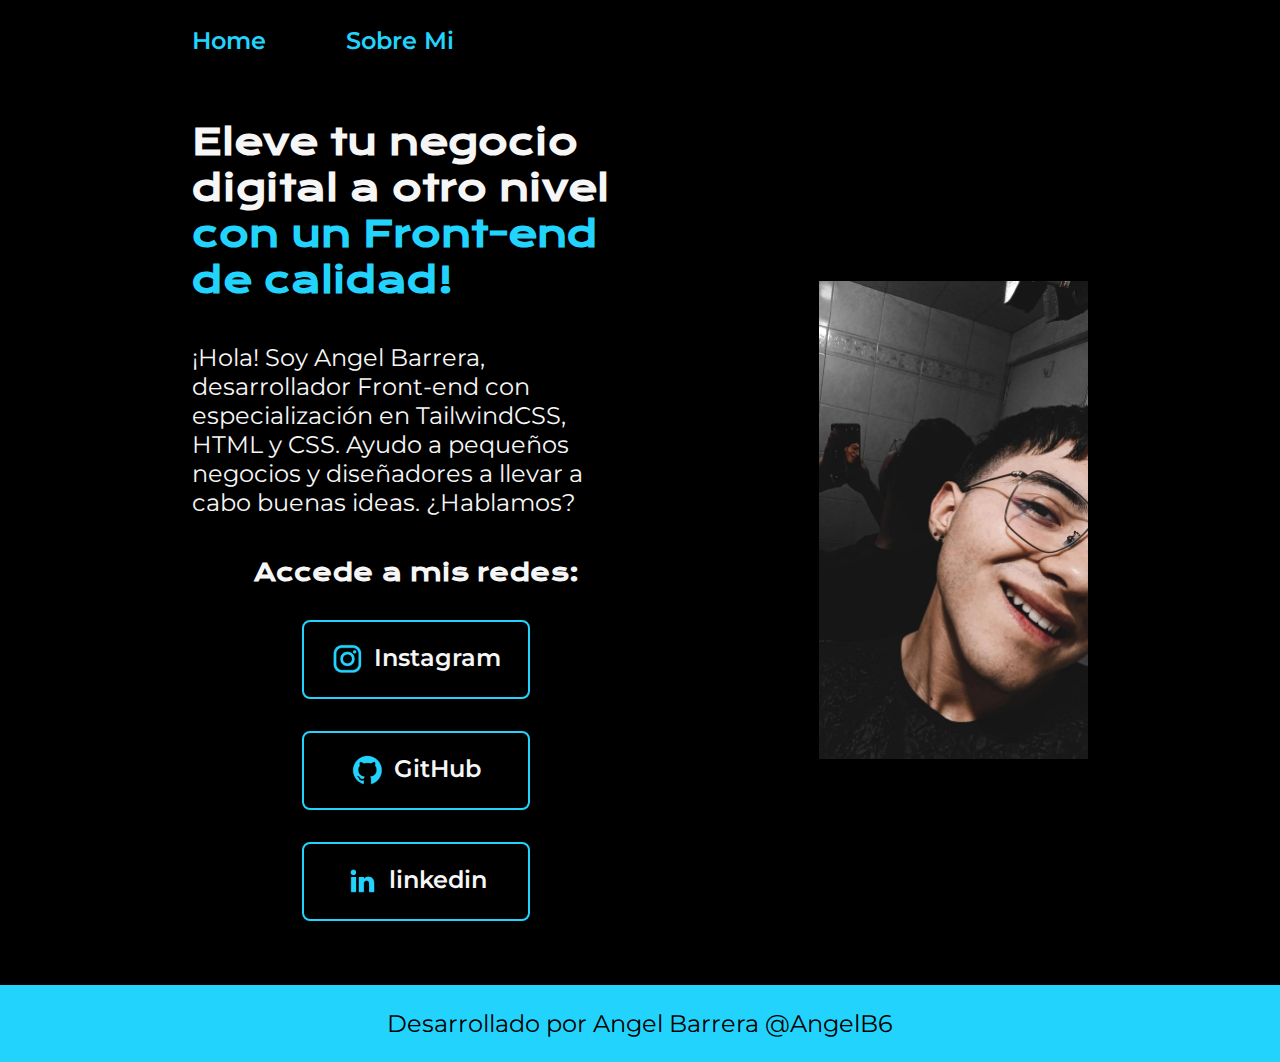
<file: index.html>
<!DOCTYPE html>
<html lang="es">
  <head>
    <!-- Permite que las acentuaciones o caracteres especiales no dañen la pagina -->
    <meta charset="UTF-8" />
    <!-- content="" el contenido del documento se adapta a la pantalla y sin ningun zoom -->
    <meta name="viewport" content="width=device-width, initial-scale=1.0" />
    <!-- Titulo de la pestaña de la pagina -->
    <title>Proyecto Portafolio</title>
    <link rel="stylesheet" href="styles/style.css" />
  </head>
  <body>
    <header class="header">
      <nav class="header__menu">
        <a href="index.html" class="header__menu__link">Home</a>
        <a href="about.html" class="header__menu__link">Sobre Mi</a>
      </nav>
    </header>
    <main class="presentacion">
      <section class="presentacion__contenido">
        <h1 class="presentacion__contenido__titulo">
          Eleve tu negocio digital a otro nivel
          <strong class="destacar-titulo">con un Front-end de calidad!</strong>
        </h1>
        <p class="presentacion__contenido__texto">
          ¡Hola! Soy Angel Barrera, desarrollador Front-end con especialización
          en TailwindCSS, HTML y CSS. Ayudo a pequeños negocios y diseñadores a
          llevar a cabo buenas ideas. ¿Hablamos?
        </p>
        <div class="presentacion__enlaces">
          <h2 class="presentacion__enlaces__subtitulo">Accede a mis redes:</h2>
          <a
            class="presentacion__enlaces__link"
            href="https://www.instagram.com/angelbarrera_06?igsh=MXF1M2xjeTRyaHB2cA=="
            target="_blank"
            ><img src="assets/instagram.png" />Instagram</a
          >
          <a
            class="presentacion__enlaces__link"
            href="https://github.com/AngelB6"
            target="_blank"
            ><img src="assets/github.png" />GitHub</a
          >
          <a
            class="presentacion__enlaces__link"
            href="https://www.linkedin.com/in/angelbarrera-r/"
            target="_blank"
            ><img src="assets/linkedin.png" />linkedin</a
          >
        </div>
      </section>
      <img
        class="presentacion__imagen"
        src="assets/imagen-Angel.jpeg"
        alt="Imagen de Angel mirando hacia la camara"
      />
    </main>
    <footer class="footer">
      <p>Desarrollado por Angel Barrera @AngelB6</p>
    </footer>
  </body>
</html>
</file>
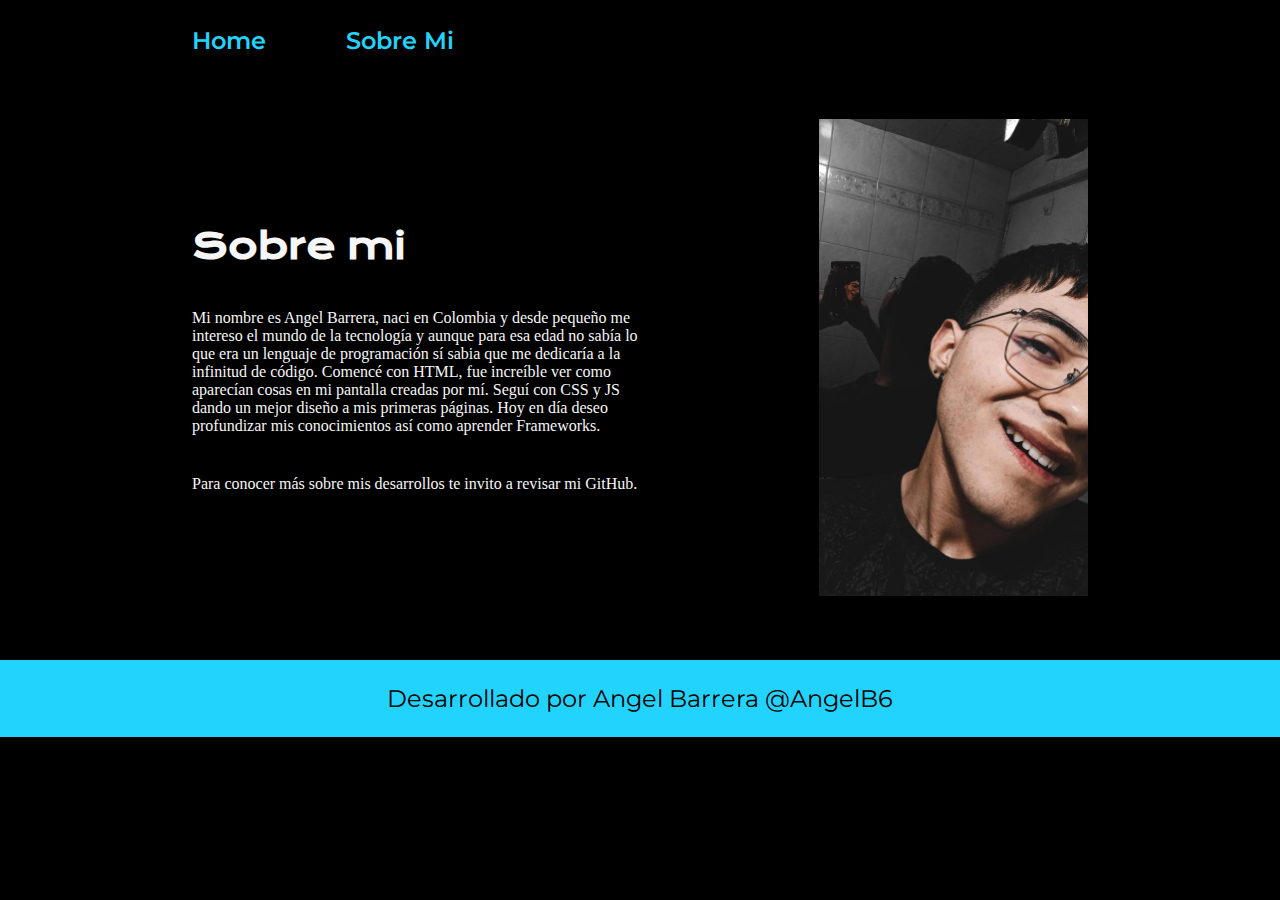
<file: about.html>
<!DOCTYPE html>
<html lang="es">
  <head>
    <meta charset="UTF-8" />
    <meta name="viewport" content="width=device-width, initial-scale=1.0" />
    <title>Sobre Mí</title>
    <link rel="stylesheet" href="styles/style.css" />
  </head>
  <body>
    <header class="header">
      <nav class="header__menu">
        <a href="index.html" class="header__menu__link">Home</a>
        <a href="about.html" class="header__menu__link">Sobre Mi</a>
      </nav>
    </header>
    <main class="presentacion">
      <section class="presentacion__contenido">
        <h1 class="presentacion__contenido__titulo">Sobre mi</h1>
        <p class="presentacion__contenido_texto">
          Mi nombre es Angel Barrera, naci en Colombia y desde pequeño me
          intereso el mundo de la tecnología y aunque para esa edad no sabía lo
          que era un lenguaje de programación sí sabia que me dedicaría a la
          infinitud de código. Comencé con HTML, fue increíble ver como
          aparecían cosas en mi pantalla creadas por mí. Seguí con CSS y JS
          dando un mejor diseño a mis primeras páginas. Hoy en día deseo
          profundizar mis conocimientos así como aprender Frameworks.
        </p>
        <p>
          Para conocer más sobre mis desarrollos te invito a revisar mi GitHub.
        </p>
      </section>
      <img
        class="presentacion__imagen"
        src="assets/imagen-Angel.jpeg"
        alt="Imagen de Angel mirando hacia la camara"
      />
    </main>
    <footer class="footer">
      <p>Desarrollado por Angel Barrera @AngelB6</p>
    </footer>
  </body>
</html>
</file>
<file: styles/style.css>
/* RGB = Red / Green / Blue, esta combianción crea los colores */
@import url("https://fonts.googleapis.com/css2?family=Krona+One&family=Montserrat:ital,wght@0,100..900;1,100..900&display=swap");

/* Para declarar variables se utiliza: */
:root {
  --color-primario: #000000;
  --color-secundario: #f6f6f6;
  --color-terciario: #22d4fd;
  --color-hover: #272727;

  --fuente-montserrat: "Montserrat", sans-serif;
  --fuente-krona: "Krona One", sans-serif;
}

* {
  padding: 0;
  margin: 0;
}

body {
  /* Permite que el elemento hijo (Todo lo que contiene) no se desborde del tamaño del box */
  box-sizing: border-box;
  background-color: var(--color-primario);
  color: var(--color-secundario);
}

.header {
  padding: 2% 0% 0% 15%;
}

.header__menu {
  display: flex;
  gap: 80px;
}

.header__menu__link {
  font-family: var(--fuente-montserrat);
  font-size: 1.5rem;
  font-weight: 600;
  color: var(--color-terciario);
  text-decoration: none;
}

.presentacion {
  /* Crea un espacio alrededor (Externo) */
  padding: 5% 15%;
  /* Coloca todos los elemento en linea */
  display: flex;
  /* Centra todos los elementos en base al centro del elento mayor (Más grande) */
  align-items: center;
  /* Crea un espacio entre los elementos */
  justify-content: space-between;
  gap: 82px;
}

.presentacion__contenido {
  width: 50%;
  display: flex;
  flex-direction: column;
  gap: 40px;
}

.presentacion__contenido__titulo {
  font-size: 2.25rem;
  font-family: var(--fuente-krona);
}

.destacar-titulo {
  color: var(--color-terciario);
}

.presentacion__contenido__texto {
  font-size: 1.5rem;
  font-family: var(--fuente-montserrat);
}

.presentacion__enlaces {
  display: flex;
  flex-direction: column;
  align-items: center;
  gap: 32px;
}

.presentacion__enlaces__subtitulo {
  font-family: var(--fuente-krona);
  font-size: 1.5rem;
  font-weight: 400px;
}

.presentacion__enlaces__link {
  display: flex;
  justify-content: center;
  gap: 10px;
  border: 2px solid var(--color-terciario);
  width: 50%;
  text-align: center;
  border-radius: 8px;
  font-size: 1.5rem;
  font-weight: 600;
  padding: 21.5px 0;
  text-decoration: none;
  color: var(--color-secundario);
  font-family: var(--fuente-montserrat);
}

.presentacion__enlaces__link:hover {
  background-color: var(--color-hover);
}

.presentacion__imagen {
  width: 30%;
  height: auto;
}

.footer {
  color: var(--color-primario);
  background-color: var(--color-terciario);
  padding: 24px;
  text-align: center;
  font-family: var(--fuente-montserrat);
  font-size: 1.5rem;
  font-weight: 400;
}

/* em tiene un valor relativo en base de la fuente de la clase padre, es decir, si la clase padre tiene como tamaño de fuente 30px 
2em equivale a 60px (Principalmente usado a textos)*/
/* 1 rem son 16 pixeles y es un valor inmutable que no depende de una etiqueta padre (Principalmente usado a textos)*/
/* El porcentaje es relativo en base al elemento padre (Principalmente usado a imagenes - (W3schools mejor explicación)) */

/* Para determinar el comportamiento del layout en base al ancho de los pixeles se utiliza @media(max-width: <tamaño pixeles>): */
/* Siempre que el estilo de un contenedor contenga display:flex es necesario evitar colocar extras */
@media (max-width: 1200px) {
  .header {
    padding: 10% 10% 10% 10%;
  }

  .header__menu {
    justify-content: center;
  }

  .presentacion {
    flex-direction: column-reverse;
    padding: 5%;
  }

  .presentacion__contenido {
    width: auto;
  }
}
</file>
